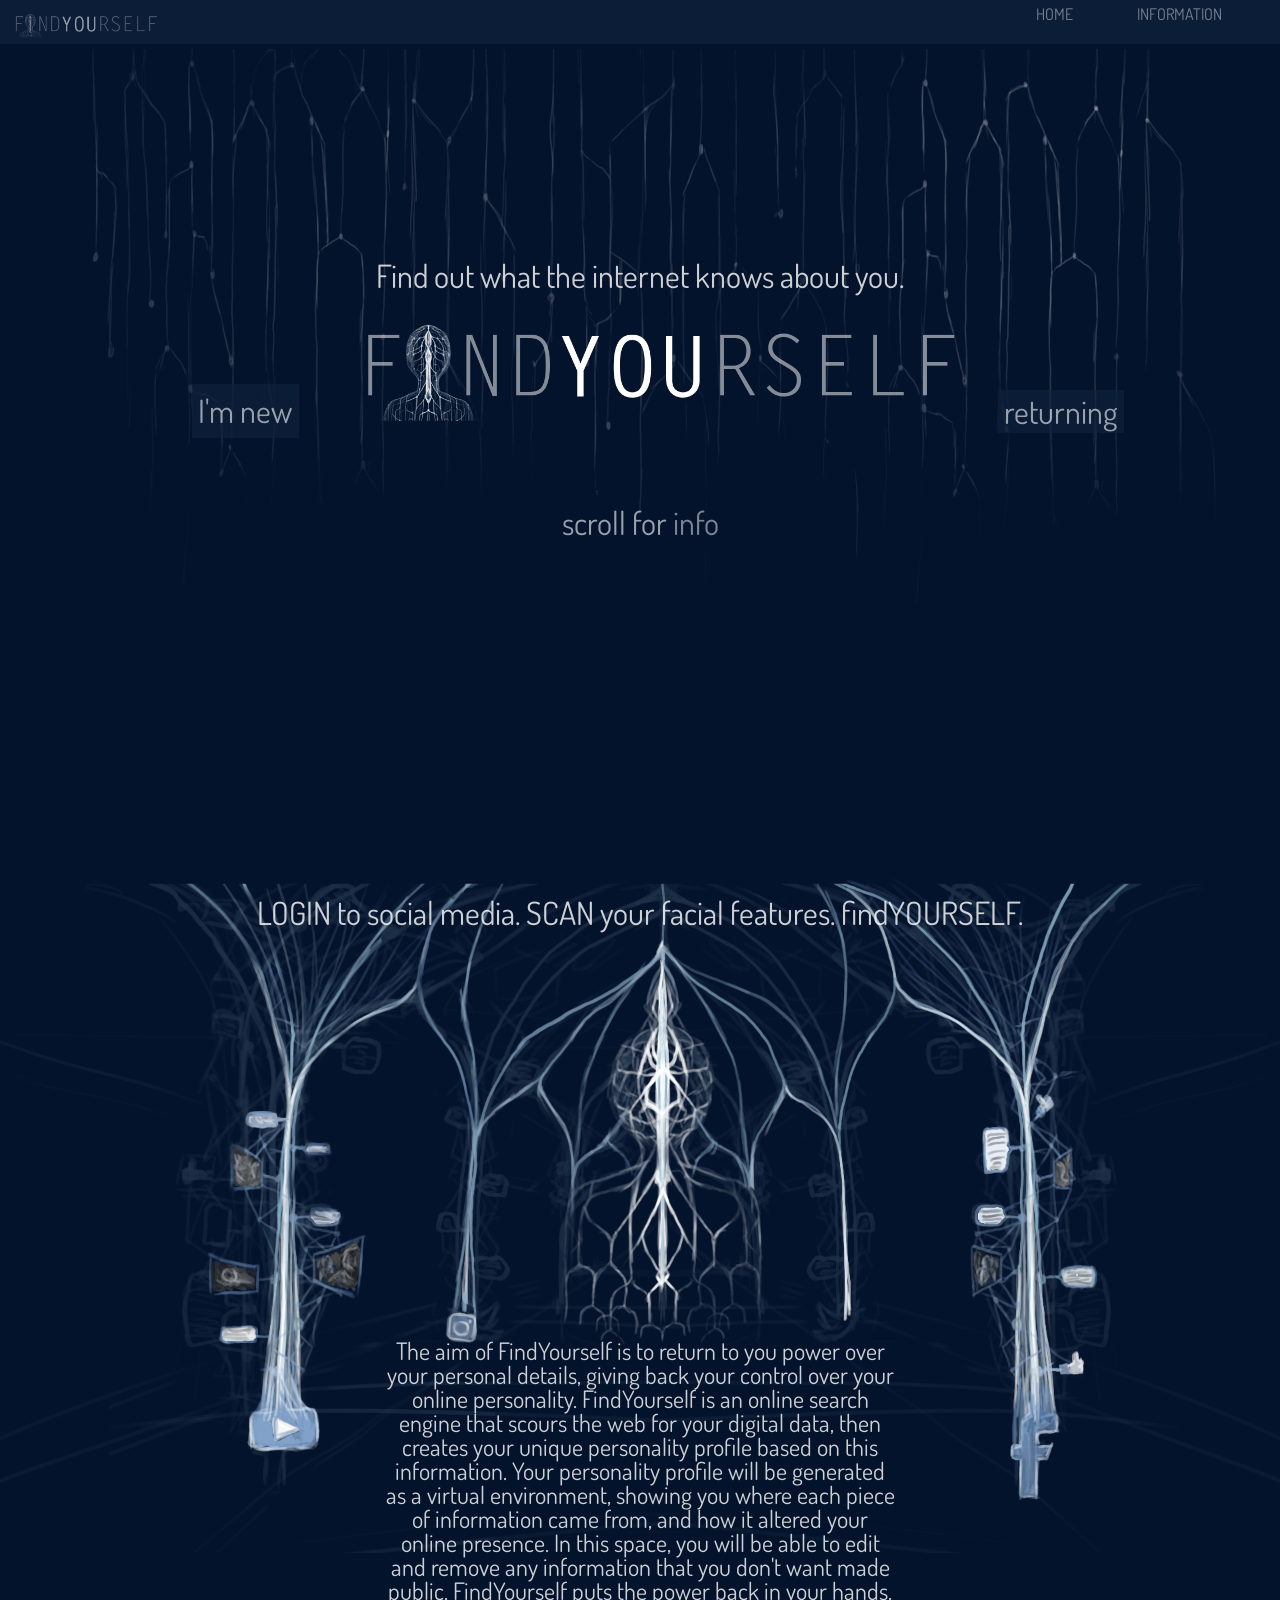
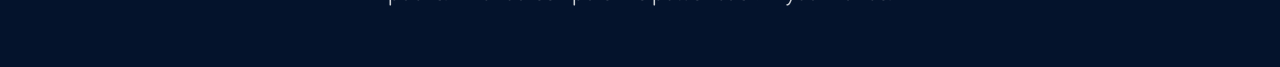
<file: Desktop/201/Project2/Project2/home.html>
<!DOCTYPE html>

<html>


  <head>
    <title>FindYOURSELF</title>
    <link href="https://fonts.googleapis.com/css?family=Dosis:200" rel="stylesheet">

    <link rel="stylesheet" href="reset.css"/>
    <link rel="stylesheet" href="style.css"/>

    <script type="text/javascript" src="script/jquery-3.1.0.min.js"></script>
    <script type="text/javascript" src="script/script.js"></script>

  </head>
  <body>



    <div id="header">
      <a  href="#intro"><img id="logo_cnr" src="img/logo.png"/></a>

      <nav>
        <ul>
          <li><a href="#info">INFORMATION</a></li>
          <li><a href="home.html">HOME</a></li>
        </ul>
      </nav>

    </div>
    <div id="spacer"><a  href="home.html"><img id="logo_cnr" src="img/logo.png"/></a></div>
    <div id="intro">

      <p class="find">Find out what the internet knows about you. </p>
      <a href="login.html" id="new">I'm new</a>
      <image id="logo" src = "img/logo.png"/>


      <button  style="border:none" id="returningUserButton" onclick="toggle_visibility('returning')">returning</button>

      <form id="returning">
        <p>what's your name?</p>
        <input id="name" required></input>
        <form action="login.html">
          <input id="go" type="button" onclick="location.href='vr.html';"value="Go" />
        </form>
      </form>

      <p id="scroll">scroll for <a href="#info">info</a></p>


      <div id="info">
        <p class="find" id="banner">
          LOGIN to social media. SCAN your facial features. findYOURSELF.
        </p>
        <p class="find" id="findInfo">
          The aim of FindYourself is to return to you power over
          your personal details, giving back your control over your online personality.
FindYourself is an online search engine that scours the web
for your digital data, then creates your unique personality profile based on this information.
Your personality profile will be generated as a virtual environment, showing you where each piece of
information came from,  and how it altered your online presence. In this space, you will be able to
edit and remove any information that you don't want made public. FindYourself puts the power back in your hands.
        </p>



      </div>
    </div>


  </body>
</html>
</file>
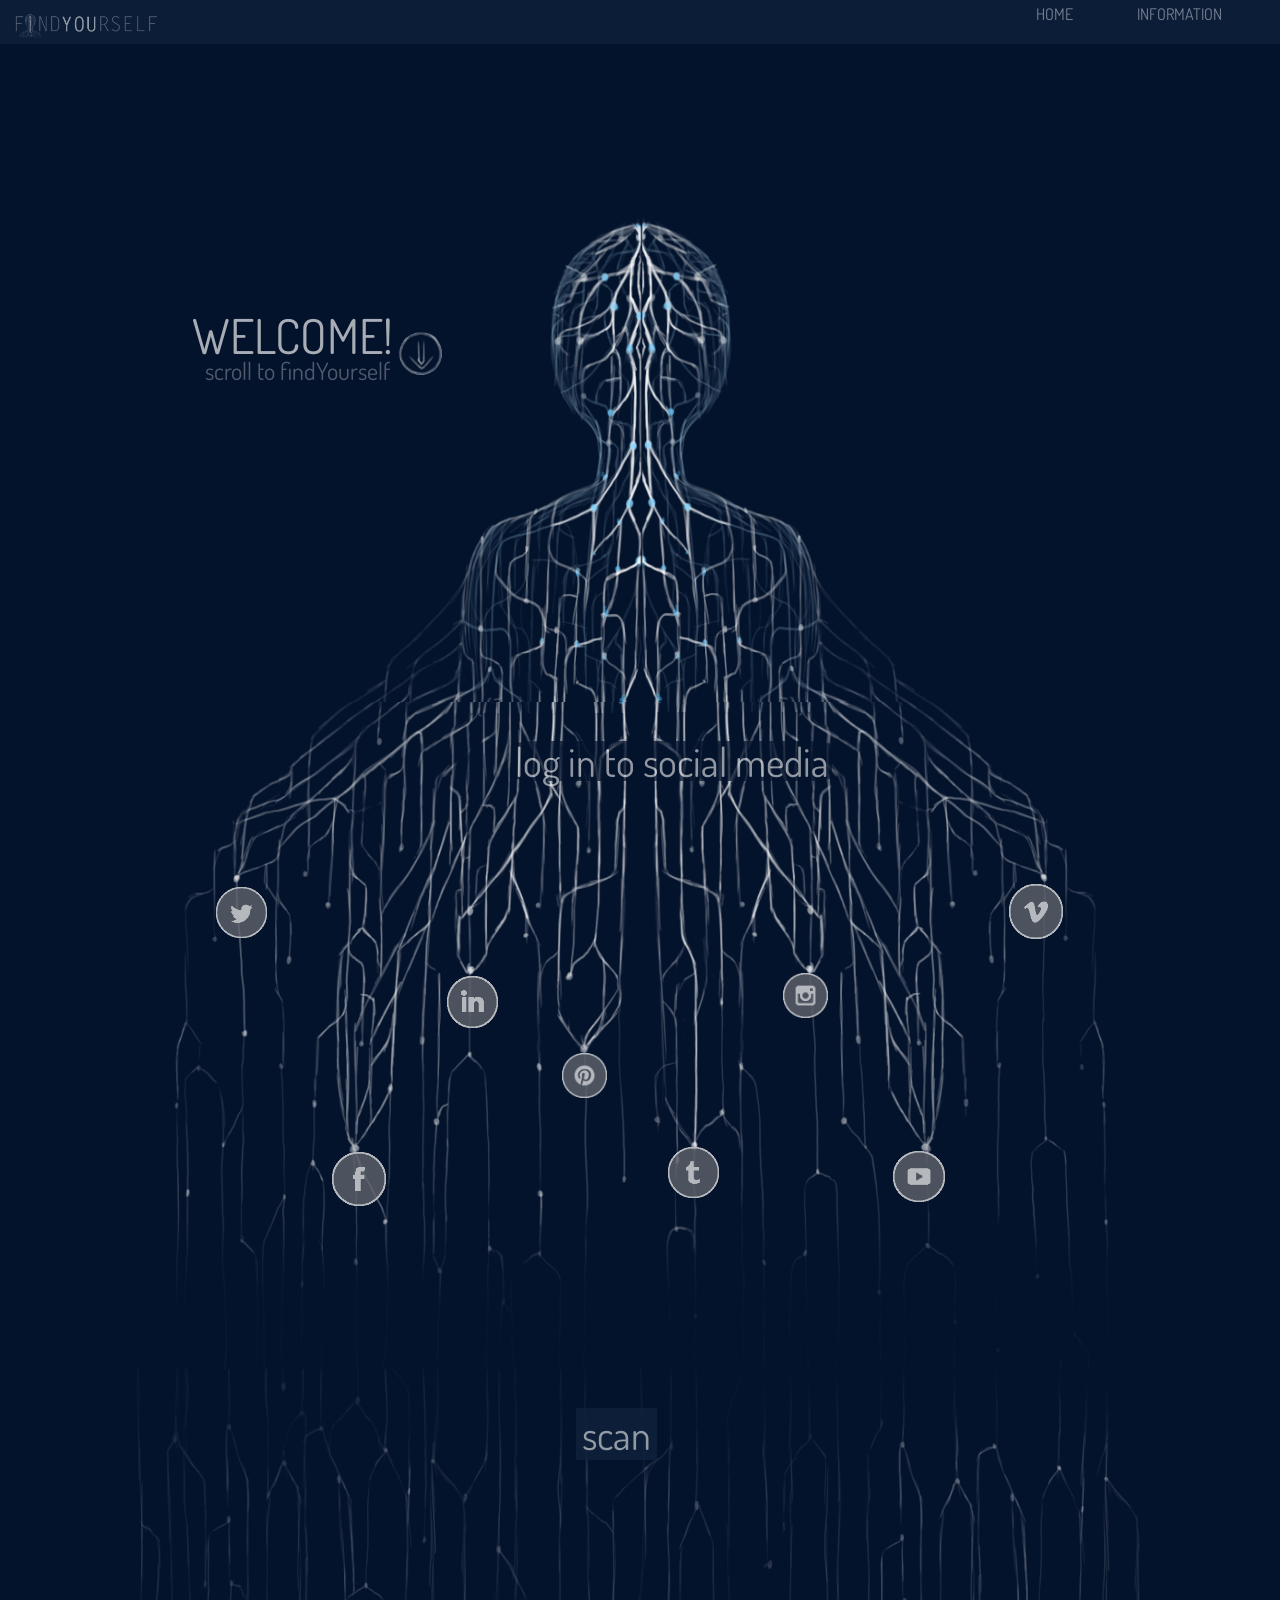
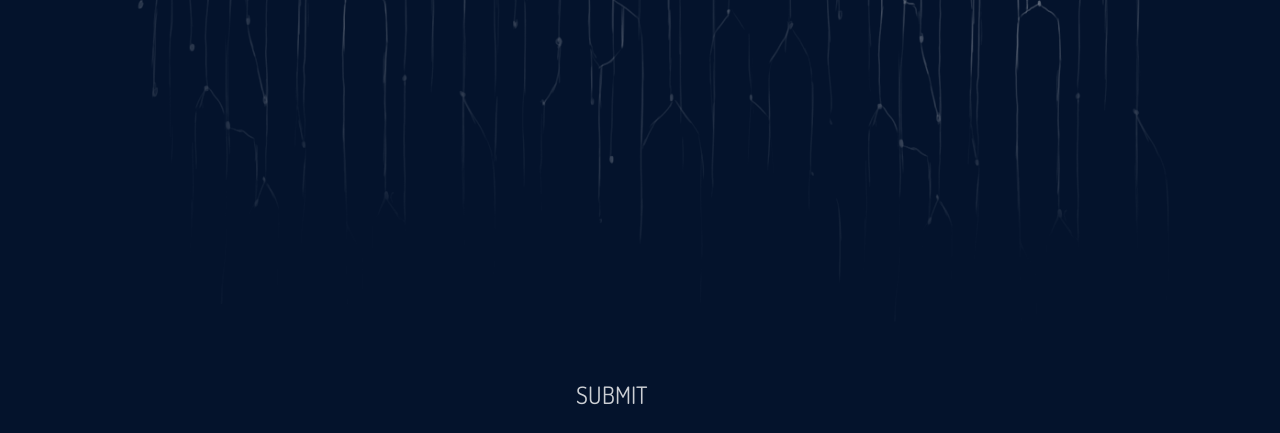
<file: Desktop/201/Project2/Project2/login.html>
<!DOCTYPE html>

<html>


  <head>

    <title>FindYOURSELF</title>

    <link href="https://fonts.googleapis.com/css?family=Dosis:200" rel="stylesheet">

    <link rel="stylesheet" href="reset.css"/>
    <link rel="stylesheet" href="loginstyle.css"/>

    <script type="text/javascript" src="script/jquery-3.1.0.min.js"></script>
    <script type="text/javascript" src="script/script.js"></script>
  </head>
  <body>
    <div id="header">
      <a  href="home.html"><img id="logo_cnr" src="img/logo.png"/></a>

      <nav>
        <ul>
          <li><a href="home.html">INFORMATION</a></li>

          <li><a href="home.html">HOME</a></li>
        </ul>
      </nav>

    </div>
    <div id="spacer"><a  href="home.html"><img id="logo_cnr" src="img/logo.png"/></a></div>
    <div id="start">

      <h1>WELCOME!</h1>
      <p>scroll to findYourself</p>
      <image  id="startimg" src = "img/scroll.png"/>




      <!-- <img id="start_img" src="img/homeScreen.png"/> -->

    </div>

    <div id="social_media">
      <div id = "mediaText">
        <p>log in to social media</p>
      </div>

      <div id="MEDIA">
        <div class="mediaSpace" id="twitter">
          <div class="media">
            <image src = "img/twitter.png"/>
          </div>
          <form>
            <label>Username:</label><br>
            <input id="firstname" required><br>
          </form>
        </div>
        <div id="google" class="mediaSpace">
          <div class="media">
            <image src = "img/facebook.png"/>
          </div>
          <form>
            <label>Username:</label><br>
            <input type="text" name="firstname" required><br>
          </form>
        </div>

        <div class="mediaSpace" id="linkedIn">
          <div class="media">
            <image src = "img/in.png"/>
          </div>
          <form>
            <label>Username:</label><br>
            <input type="text" name="firstname" required><br>
          </form>
        </div>
        <div id="pinterest" class="mediaSpace">
          <div class="media">
            <image src = "img/pin.png"/>

          </div>
          <form>
            <label>Username:</label><br>
            <input type="text" name="firstname" required><br>

          </form>
        </div>

        <div id="tumblr" class="mediaSpace">
          <div class="media">
            <image src = "img/tumblr.png"/>
          </div>
          <form>
            <label for "username">Username:</label><br>
            <input id="firstname" required>
          </form>

        </div>
        <div class="mediaSpace" id="instagram">
          <div class="media">
            <image src = "img/insta.png"/>
          </div>
          <form>
            <label>Username:</label><br>
            <input id="firstname" required><br>
          </form>
        </div>
        <div id="youtube" class="mediaSpace">
          <div class="media">
            <image src = "img/youtube.png"/>
          </div>
          <form>
            <label>Username:</label><br>
            <input type="text" name="firstname" required><br>
          </form>
        </div>

        <div class="mediaSpace" id="reddit">
          <div class="media">
            <image src = "img/vimeo.png"/>
          </div>
          <form>
            <label>Username:</label><br>
            <input type="text" name="firstname" required><br>
          </form>
        </div>
      </div>

    </div>




    <div id="scan">
      <button id="scanButton" onclick="document.getElementById('scanImg').style.visibility='visible'" style="border:none;"><p>scan</p></button>
      <img id="scanImg" src="img/scanImg.png"/>
      <a id="submit" href="vr.html">SUBMIT</a>
    </div>

  </body>

</html>
</file>
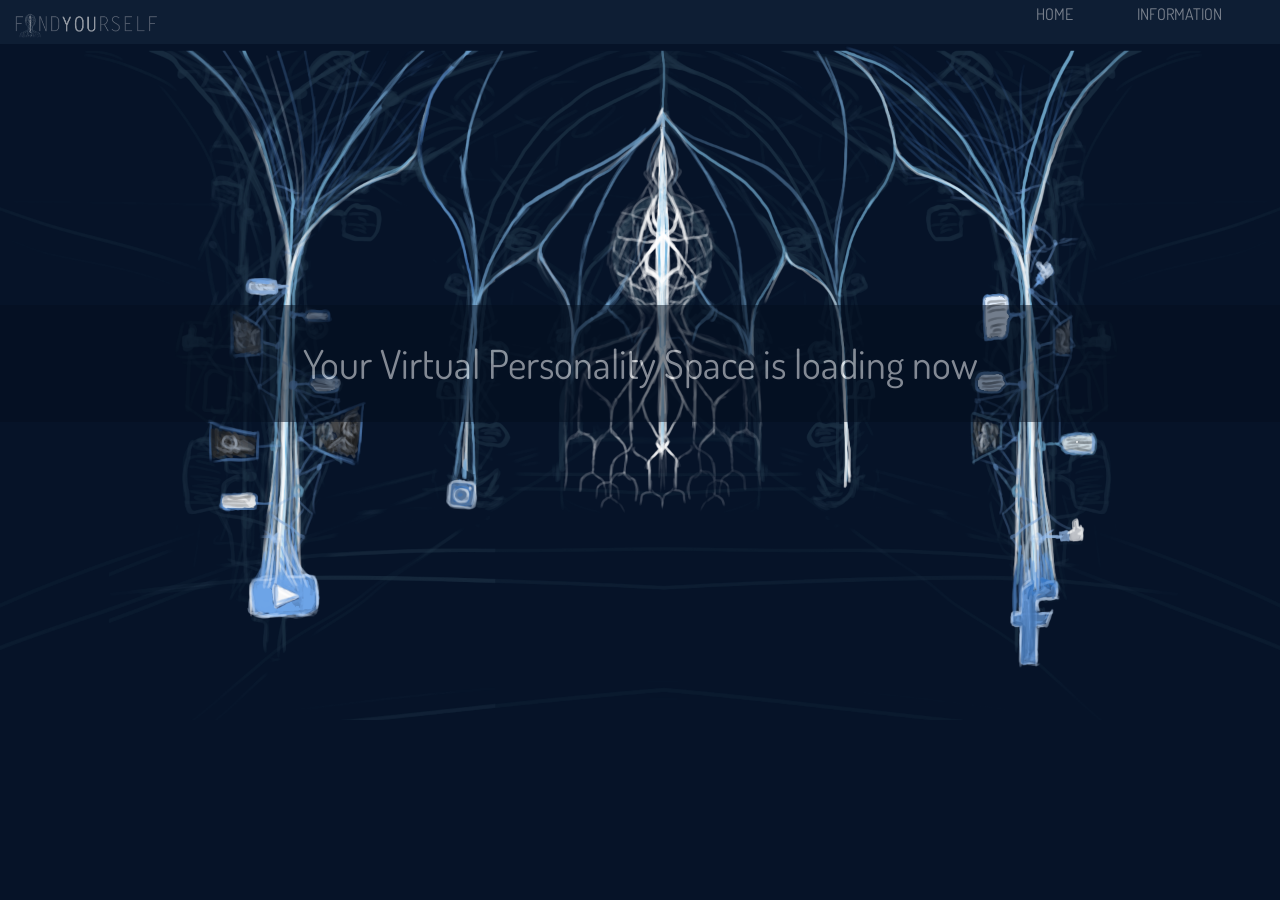
<file: Desktop/201/Project2/Project2/vr.html>
<!DOCTYPE html>

<html>


  <head>
    <title>FindYOURSELF</title>
    <link href="https://fonts.googleapis.com/css?family=Dosis:200" rel="stylesheet">
    <link rel="stylesheet" href="reset.css"/>
    <link rel="stylesheet" href="style.css"/>

    <script type="text/javascript" src="script/jquery-3.1.0.min.js"></script>
    <script type="text/javascript" src="script/script.js"></script>
  </head>
  <body id="vr">
    <div id="header">
      <a  href="#intro"><img id="logo_cnr" src="img/logo.png"/></a>

      <nav>
        <ul>
          <li><a href="#info">INFORMATION</a></li>
          <li><a href="home.html">HOME</a></li>
        </ul>
      </nav>

    </div>
    <div id="spacer"><a  href="home.html"><img id="logo_cnr" src="img/logo.png"/></a></div>

    <div id="vrload"><p>Your Virtual Personality Space is loading now</p></div>
  </body>
</html>
</file>
<file: Desktop/201/Project2/Project2/style.css>
body, html {
  background-color: #04132c;
  height: 100%;
  width: 100%;
  display: block;
  margin: 0;
  padding: 0;

}
#vr{
  background-repeat: no-repeat;
  background-size: contain;
  background-attachment: fixed;
  background-image: url("img/infoImg.png");
  filter: gray alpha(opacity=100);
  -webkit-filter: grayscale(15%);

}
input {
  width: 45%;
  opacity: 0.6;
  color: #10233e;
}


#vrload{
  margin-top: 20%;
  text-align: center;
  background-color: #020e21;
  opacity: 0.5;
  padding-top: 3%;
  padding-bottom: 3%;
  font-size: 2.5em;
}
#vrload p{
  opacity: 1;
}
p, a, ul, button, input {
  list-style: none;
  text-decoration: none;
  font-family: 'Dosis', sans-serif;
  color: #fff;
  opacity: 0.8;

}

#header {
  background-color: #10233e;
  width:100%;
  min-height: 3%;
  position: fixed;
  padding: 0.5%;
  opacity: 0.7;
  z-index: 10;
}

#header li {
  float: right;
  padding-right: 5%;
}

#logo_cnr {
  float: left;
  margin-left: 0%;
  max-width: 12%;
}

#spacer{
  background-color: #000;
  visibility: hidden;
  width:100%;
  min-height: 4%;
  max-width: 12%;
  padding: 0.5%;
}

#spacer_cnr {
  float: left;
  margin-left: 0%;
  max-width: 12%;
}



#intro{
  background-repeat: no-repeat;
  background-size: contain;
  background-attachment: fixed;
  background-image: url("img/scan.png");



  width: 100%;

  padding-top: 16.5%;

}

#returning{
  visibility: hidden;
}

#logo{
  padding-left: 2%;
  padding-right: 2%;
  width:50%;
}

#new {
  opacity: 0.6;
  background-color: #10233e;
  margin-left: 15%;
  font-size: 2em;
  padding: 0.5%;

  margin-top:-10%;
}

button {
  opacity: 0.6;
  background-color: #10233e;
  z-index: 2
  border: none;
  font-size: 2em;
  outline: 0;
}

input, form form input, form p{
  margin-left: 75%;
  text-align: center;
  width: 6%;
}
input{
  color: #10233e;
}
#scroll{
  text-align: center;
  font-size: 2em;
  opacity: 0.6;
}

#go{
    background-color: #10233e;
    outline: 0;
    border: none;
    width: 6.3%;
    color: #fff;
}
.find{
  text-align: center;
  font-size: 2em;
  opacity: 0.8;
}

#banner{
  padding-bottom: 20%;
}
#findInfo{
  width: 40%;
  padding-top: 12%;
  margin-left: 30%;
  font-size: 1.5em;
}

#info{
  margin-top: 10%;
  padding-top:5%;
  padding-bottom: 5%;
  margin-top: 23%;
  background-repeat: no-repeat;
  background-size: contain;
  background-image: url("img/infoImg.png");
  filter: gray alpha(opacity=100);
  -webkit-filter: grayscale(50%);
}
</file>
<file: Desktop/201/Project2/Project2/loginstyle.css>
/*set document elements style*/

body, html {
  background-color: #04132c;
  height: 100%;
  width: 100%;
  display: block;
  margin: 0;
  padding: 0;
}

p, a, ul {
  list-style: none;
  text-decoration: none;
  font-family: 'Dosis', sans-serif;
  color: #fff;
  opacity: 0.8;

}
#start p{
  margin-left: 6%;
  opacity: 0.3;
  font-size: 1.5em;
}

#startimg{
  width: 5%;
  opacity: 0.8;
  float:left;
  margin-top: -3%;


}
h1{
  margin-left: 15%;
  font-size: 3em;
  opacity: 0.65;
}

h1, p{
  list-style: none;
  text-decoration: none;
  font-family: 'Dosis', sans-serif;
  color: #fff;


}

div {
  vertical-align: 0;
}

/*header style*/

#header {
  background-color: #10233e;
  width:100%;
  min-height: 3%;
  position: fixed;
  padding: 0.5%;
  opacity: 0.7;
  z-index: 10;
}

#header li {
  float: right;
  padding-right: 5%;
}

#logo_cnr {
  float: left;
  margin-left: 0%;
  max-width: 12%;
}

#spacer{
  background-color: #000;
  visibility: hidden;
  width:100%;
  min-height: 4%;
  max-width: 12%;
  padding: 0.5%;
}

#spacer_cnr {
  float: left;
  margin-left: 0%;
  max-width: 12%;
}

/*body style*/


#start, #social_media{
  width: 100%;
  float: left;
  background-repeat: no-repeat;
  background-size: contain;
  background-position: center top;
}

#start {

  padding-top: 20.5%;
  padding-bottom: 24.8%;
  background-image: url("img/homeScreen2.png");

  background-position: center bottom;
}

#start a, #start p{
  float: left;
  padding-left: 10%;
}

#social_media {

  background-image: url("img/socialMediaChange.png");
}


.mediaSpace {

  width: 11.2%;


  float: left;
  border-style: solid;
}

.media {
  width: 10%;
}

input {
  width: 45%;
  opacity: 0.6;
  color: #10233e;
}

label {
  font-family: 'Dosis', sans-serif;
  font-size: 1em;
  color: #fff;
  opacity: 0.6;

}

.media img{
  filter: gray alpha(opacity=100);
  -webkit-filter: grayscale(80%);
  width: 500%;
  z-index: 9;
}

.mediaSpace {
  margin-top: 6%;
}
/*social media icons free from: https://gumroad.com/d/2bc389254ce6c5f0620153c245150bae*/

#twitter{
  width: 8%;
  padding-left: 16.9%;
  padding-top: 2.3%;
  padding-bottom: 30.5%;
}

#google{
  padding-top: 23%;
  padding-left:1%;
  width: 8.5%;
}

#linkedIn{
  padding-top: 9.3%;

  padding-left:0.5%;
  width: 8%;
}

#pinterest{
  padding-top: 15.3%;

  padding-left:1%;
  width:7%;
}

#tumblr{
  padding-top: 22.6%;

  padding-left:1.3%;
  width: 8%;
}

#instagram{
  padding-top: 9.05%;

  padding-left:1%;
  width: 7%;
}

#youtube{
  padding-top: 22.9%;

  padding-left:1.6%;
  width: 8%;
}

#reddit{
  padding-left: 1%;
  padding-right: 4%;
  padding-top: 2.1%;
  width: 8.5%;
}

/*.mediaSpace .media:hover{
    background-color: #aaa;
}*/

.mediaSpace form {
  visibility: hidden;
}

.mediaSpace .media:hover + form {
  visibility: visible;
}
.mediaSpace form:hover {
  visibility: visible;
}

.mediaSpace form input:invalid{
  background-color: #fff;
}

.mediaSpace form input:valid{
  background-color: #bbb;
}

#mediaText{
  background-color: #04132c;
  margin-left: 40%;
  margin-top: 3%;
  font-size: 2.5em;
  opacity: 0.7;
  width:25%;
  border-radius: 10%;
  text-align: center;
}


#scan {
  padding-top:3%;
  background-image: url("img/scan.png");
  float: left;
  background-repeat: no-repeat;
  background-size: contain;
  background-position: center, center;
  padding-bottom: 2%;

}

#scanButton {
  margin-left: 45%;

  opacity: 0.7;
  background-color: #10233e;
  z-index: 2
  border: none;
  outline: 0;
  font-size: 2.5em;
}

#scanButton:hover {
    opacity: 0.4;
}

/* scan img altered from this image (creative commons attribution) https://www.flickr.com/photos/krists/15281428434/in/[base64]*/
#scan img {
  padding-top: 3%;
  opacity:0.8;
  z-index: 1;
  width:100%;
  padding-bottom: 3%;
  visibility: hidden;
  margin-left: -5%;
}




#submit {

  margin-left: 45%;
  font-size: 1.5em;
}

a:hover{
  color: #a9a9a9;
}
</file>
